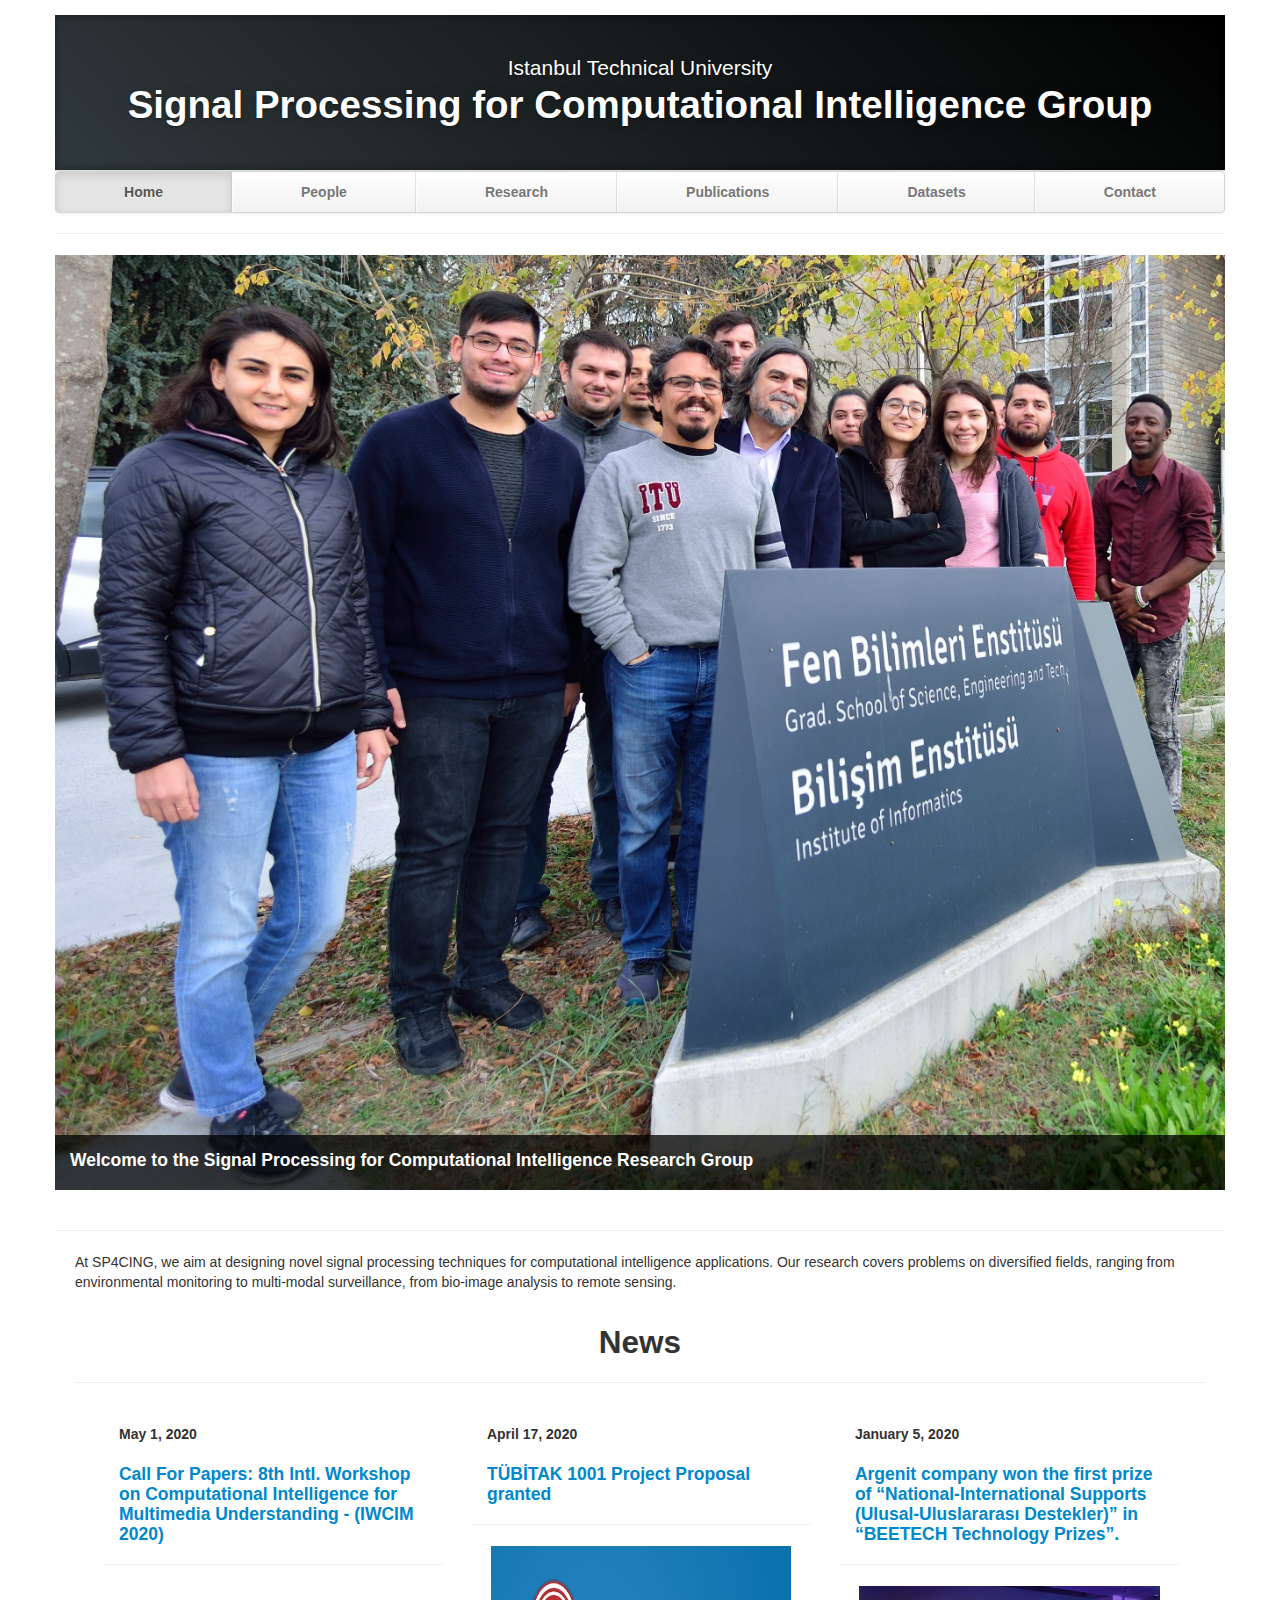
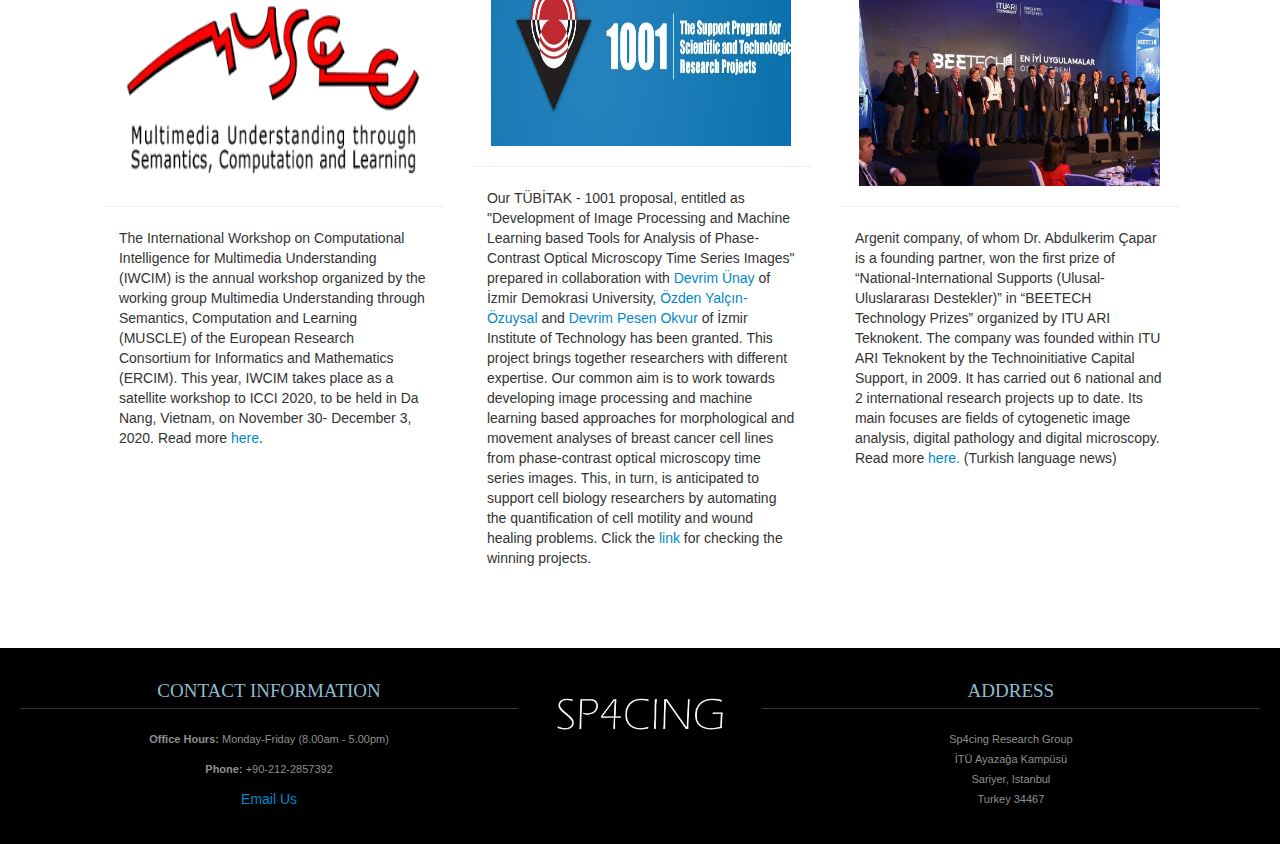
<file: index.html>
<!DOCTYPE html>
<html lang="en">

<head>
    <meta charset="utf-8">
    <title>Signal Processing for Computational Intelligence Group- Home</title>
    <meta name="viewport" content="width=device-width, initial-scale=1, shrink-to-fit=no">
    <meta name="description" content="Signal Processing for Computational Intelligence Group">
    <meta name="author" content="">
    <!-- Le styles -->
    <link href="css/bootstrap.min.css" rel="stylesheet">
    <link href="css/bootstrap-responsive.min.css" rel="stylesheet">
    <link href="css/theme.css" rel="stylesheet">
    <link href="https://maxcdn.bootstrapcdn.com/font-awesome/4.7.0/css/font-awesome.min.css" rel="stylesheet">

</head>

<body>
    <div class="container">

        <header class="jumbotron subhead" id="overview">
            <p class="lead"> Istanbul Technical University </p>
            <h1>Signal Processing for Computational Intelligence Group</h1>
        </header>

        <div class="masthead">
            <div class="navbar">
                <div class="navbar-inner">
                     <div class="toggle">
                <div class="menu" id='menus' onclick="myFunction();">
                    <i class="fa fa-bars"></i></div>
            </div>
                    <div class="container">
                        <ul class="nav" id=navi>
                            <li class="active"><a href="#">Home</a></li>
                            <li><a href="people.html">People</a></li>
                            <li><a href="research.html">Research</a></li>
                            <li><a href="publications.html">Publications</a></li>
                            <!--                        <li><a href="gallery.html">Gallery</a></li>-->
                            <!--                        <li><a href="news.html">News</a></li>-->
                            <!--                        <li><a href="teaching.html">Teaching</a></li>-->
                            <li><a href="datasets.html">Datasets</a></li>
                            <li><a href="contact.html">Contact</a></li>
                        </ul>
                    </div>
                </div>
            </div>
        </div>

        <hr>
        <div class="row-fluid">
            <!--         <div class="row-fluid">-->
            <div class="span12">
                <div id="main-carousel" class="carousel slide">
                    <div class="carousel-inner">
                        <div class="item active">

                            <img src="img/people_img/slide1.jpg" alt="">
                            <div class="carousel-caption">
                                <h4>Welcome to the Signal Processing for Computational Intelligence Research Group</h4>
                                <!-- -->
                                <p></p>
                            </div>
                        </div>
                        <!--
                     <div class="item">
                        <img src="images/microscope-crop1.JPG" class="carousel-image" alt="">
                        <div class="carousel-caption">
                           <h4>Lab Photos</h4>
                           <p></p>
                        </div>
                     </div>
-->
                        <!--
                     <div class="item">
                        <img src="images/building-crop1.JPG" class="carousel-image" alt="">
                        <div class="carousel-caption">
                           <h4>Main Building Photo</h4>
                           <p></p>
                        </div>
                     </div>
-->
                    </div>
                    <!--
                  <a class="left carousel-control" href="#main-carousel" data-slide="prev">‹</a>
                  <a class="right carousel-control" href="#main-carousel" data-slide="next">›</a>
-->
                </div>
            </div>
        </div>
        <hr>

        <div class="container-fluid">
            <div class="row-fluid marketing">
                <div class="span12">
                    <p>
                        At SP4CING, we aim at designing novel signal processing techniques for computational intelligence applications. Our research covers problems on diversified fields, ranging from environmental monitoring to multi-modal surveillance, from bio-image analysis to remote sensing.
                    </p>
                    <br/>
                </div>
                <div class="row-fluid">
                    <hr>
                    <h2 class="centered"> News</h2>
                    <hr>
                </div>
                
                    <div class="span4 feature-item">
                    <h5> <span class="date"> May 1, 2020 </span> </h5>
                    <h4 class="feature-heading">
                     <a href="http://iwcim.itu.edu.tr"> 
                     Call For Papers: 8th Intl. Workshop on Computational Intelligence for Multimedia Understanding - (IWCIM 2020)
                     </a>
                     <br/>
                  </h4>
                    <hr>
                    <div class="centered">
                        <a href="http://iwcim.itu.edu.tr">
                            <img src="images/logo2020.jpg" alt=""></a>
                    </div>
                    <hr>
                    <p>
                       The International Workshop on Computational Intelligence for Multimedia Understanding (IWCIM) is the annual workshop organized by the working group Multimedia Understanding through Semantics, Computation and Learning (MUSCLE) of the European Research Consortium for Informatics and Mathematics (ERCIM). This year, IWCIM takes place as a satellite workshop to ICCI 2020, to be held in Da Nang, Vietnam, on November 30- December 3, 2020. Read more <a href="http://iwcim.itu.edu.tr">here</a>.
                    </p>
                    <br/>
                    <br/>
                </div>
                
                
                
                           <div class="span4 feature-item">
                    <h5> <span class="date">April 17, 2020</span> </h5>
                    <h4 class="feature-heading">
                     <a href="#">
                        TÜBİTAK 1001 Project Proposal granted

                     </a>
                  </h4>
                    <hr>
                    <div class="centered">
                        <a href="#">
                            <img src="images/project_1001.jpg" alt="" width="300" >
                        </a>
                    </div>
                    <hr>
                    <p>
                        Our TÜBİTAK - 1001 proposal, entitled as "Development of Image Processing and Machine Learning based Tools for Analysis of Phase-Contrast Optical Microscopy Time Series Images" prepared in collaboration with <a href=http://www.devrimunay.com>Devrim Ünay</a> of İzmir Demokrasi University,  <a href=http://oyalcinlab.iyte.edu.tr>Özden Yalçın-Özuysal</a>  and  <a href= http://web.iyte.edu.tr/~devrimpesen/index.php?n=Pesen.DevrimPesenOkvur>Devrim Pesen Okvur</a>   of İzmir Institute of Technology has been granted. This project brings together researchers with different expertise. Our common aim is to work towards developing image processing and machine learning based approaches for morphological and movement analyses of breast cancer cell lines from phase-contrast optical microscopy time series images. This, in turn, is anticipated to support cell biology researchers by automating the quantification of cell motility and wound healing problems.
                        Click the <a href=https://www.tubitak.gov.tr/sites/default/files/1095/desteklenmesine_karar_verilen_projeler.pdf>link</a> for checking the winning projects.

                    </p>
                    <br/>
                </div>

    

                <div class="span4 feature-item">
                    <h5> <span class="date">January 5, 2020</span> </h5>
                    <h4 class="feature-heading">
                     <a href="https://www.milliyet.com.tr/teknoloji/teknoloji-haberleri/beetech-2019-odulleri-aciklandi-6105463">
                        Argenit company won the first prize of “National-International Supports (Ulusal-Uluslararası Destekler)” in “BEETECH Technology Prizes”.

                     </a>
                  </h4>
                    <hr>
                    <div class="centered">
                        <a href="https://www.milliyet.com.tr/teknoloji/teknoloji-haberleri/beetech-2019-odulleri-aciklandi-6105463">
                            <img src="images/beetech2.jpg" alt="">
                        </a>
                    </div>
                    <hr>
                    <p>
                        Argenit company, of whom Dr. Abdulkerim Çapar is a founding partner, won the first prize of “National-International Supports (Ulusal-Uluslararası Destekler)” in “BEETECH Technology Prizes” organized by ITU ARI Teknokent. The company was founded within ITU ARI Teknokent by the Technoinitiative Capital Support, in 2009. It has carried out 6 national and 2 international research projects up to date. Its main focuses are fields of cytogenetic image analysis, digital pathology and digital microscopy. Read more <a href=https://www.milliyet.com.tr/teknoloji/teknoloji-haberleri/beetech-2019-odulleri-aciklandi-6105463>here.</a> (Turkish language news)

                    </p>
                    <br/>
                </div>
                
       

                <!--
               <div class="row-fluid">
                  <div class="span4 feature-item">
                     <h5> <span class="date">October 2, 2018</span> </h5>
                     <h4 class="feature-heading">
                        <a href="http://mechanical.illinois.edu/news/miljkovic-pleased-join-%E2%80%98powerhouse%E2%80%99-illinois">
                        Pretium lectus quam id leo in vitae turpis massa
                        <br/>
                        <br/>
                        </a>
                     </h4>
                     <hr>
                     <div class="centered">
                        <a href="https://unsplash.com/photos/WNk-f-TnZDw">
                        <img src="thumbs/rodolfo-cuadros-762364-unsplash.jpg" alt=""></a>
                     </div>
                     <hr>
                     <p> 
                        Tristique senectus et netus et malesuada. Sed viverra tellus in hac habitasse platea dictumst vestibulum rhoncus. 
                        Read it <a href="https://unsplash.com/photos/WNk-f-TnZDw">here</a>.
                     </p>
                     <br/>					
                  </div>
               </div>
-->
                <!--               <hr>-->
            </div>
            <!--
            <div class="row-fluid">
               <div class="span4 feature-item">
                  <h4 class="feature-heading"><a href="https://unsplash.com/photos/QvbLjB9pHLM">Lorem ipsum dolor sit amet, consectetur adipiscing elit. Ut sit amet ultrices velit habitasse platea</a></h4>
                  <hr>
                  <div class="centered">
                     <a href="https://unsplash.com/photos/QvbLjB9pHLM"><img src="thumbs/ivanov-crop.JPG" alt=""></a>
                  </div>
                  <hr>
                  <p>Aecenas consectetur vestibulum orci ut vulputate. Aenean cursus finibus pulvinar <a href="https://unsplash.com/photos/QvbLjB9pHLM">here</a>. </p>
                  <br/>
               </div>
               <div class="span4 feature-item">
                  <h4 class="feature-heading"><a href="https://unsplash.com/photos/lQGJCMY5qcM">Maecenas placerat ullamcorper eros a vehicula. Duis mollis tortor ut elit elementum</a></h4>
                  <hr>
                  <div class="centered">
                     <a href="https://unsplash.com/photos/lQGJCMY5qcM"><img src="thumbs/beaker-crop.JPG" alt=""></a>
                  </div>
                  <hr>
                  <p>Read the paper <a href="https://unsplash.com/photos/lQGJCMY5qcM">here</a> </p>
               </div>
               <div class="span4 feature-item">
                  <h4 class="feature-heading"><a href="https://unsplash.com/photos/QCbZ4ASLhM8">Fusce tempor placerat felis, et placerat sapien lacinia sit amet<br/><br/><br/></a></h4>
                  <hr>
                  <div class="centered">
                     <a href="https://unsplash.com/photos/QCbZ4ASLhM8"><img src="thumbs/sato-chart.JPG" alt=""></a>
                  </div>
                  <hr>
                  <p> Aenean posuere, nulla ut placerat fringilla, dolor dolor pellentesque metus. Read the paper <a href="https://unsplash.com/photos/QCbZ4ASLhM8">here</a>.</p>
                  <br/>
                  <br/>
                  <br/>
               </div>
            </div>
-->
        </div>
    </div>
    <footer id="footer">
        <div class="container-fluid">
            <div class="row-fluid">
                <div class="span5">
                    <h3>Contact Information</h3>
                    <p><b>Office Hours: </b>Monday-Friday (8.00am - 5.00pm)</p>
                    <p><b>Phone: </b>+90-212-2857392</p>
                    <a  href="mailto:spacing@itu.edu.tr,toreyin@itu.edu.tr" >Email Us</a>
                </div>
                <div class="span2">
                    <a href="index.html"><img src="images/Resimnew.png" alt="research-lab-logo" /></a>
                </div>
                <div class="span5">
                    <h3>Address</h3>
                    <p>Sp4cing Research Group
                        <br> İTÜ Ayazağa Kampüsü
                        <br> Sariyer, Istanbul
                        <br> Turkey 34467
                    </p>

                </div>
            </div>
        </div>
    </footer>

    <!-- Javascript files -->

    <script src="js/jquery-1.9.1.min.js"></script>
    <script src="js/bootstrap.min.js"></script>
    <script>
        $('#main-carousel').carousel();
    </script>
    <script src="https://code.jquery.com/jquery-3.2.1.js"></script>

    <script>
        function myFunction() {
            var x = document.getElementById("navi");
            if (x.style.display === "block") {
                x.style.display = "none";
            } else {
                x.style.display = "block";
            }
        };
    </script>
</body>

</html>
</file>
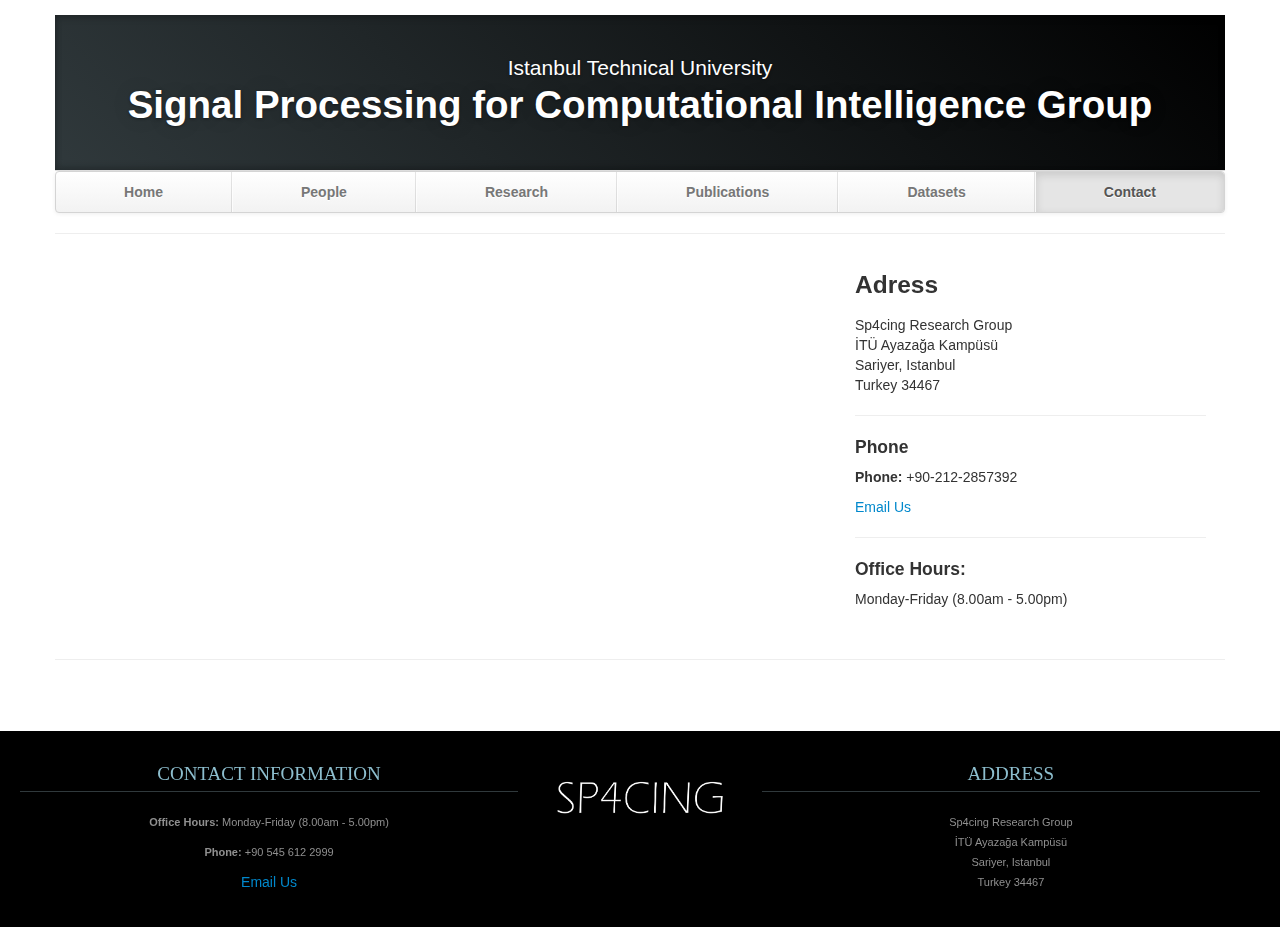
<file: contact.html>
<!DOCTYPE html>
<html lang="en">

<head>
    <meta charset="utf-8">
    <title>Contact</title>
    <meta name="viewport" content="width=device-width, initial-scale=1.0">
    <meta name="description" content="Signal Processing for Computational Intelligence Group">
    <meta name="author" content="">
    <!-- Le styles -->
    <link href="css/bootstrap.min.css" rel="stylesheet">
    <link href="css/bootstrap-responsive.min.css" rel="stylesheet">
    <link href="css/theme.css" rel="stylesheet">
    <link href="css/social-buttons.css" rel="stylesheet">
    <link href="https://maxcdn.bootstrapcdn.com/font-awesome/4.7.0/css/font-awesome.min.css" rel="stylesheet">

</head>

<body>
    <div class="container">
        <header class="jumbotron subhead" id="overview">
            <p class="lead"> Istanbul Technical University </p>
            <h1>Signal Processing for Computational Intelligence Group  </h1>
        </header>
        <div class="masthead">
            <div class="navbar">
                <div class="navbar-inner">
                     <div class="toggle">
                <div class="menu" id='menus' onclick="myFunction();">
                    <i class="fa fa-bars"></i></div>
            </div>
                    <div class="container">
                        <ul class="nav" id=navi>
                            <li><a href="index.html">Home</a></li>
                            <li><a href="people.html">People</a></li>
                            <li><a href="research.html">Research</a></li>
                            <li><a href="publications.html">Publications</a></li>
                            <!--                        <li><a href="gallery.html">Gallery</a></li>-->
                            <!--                        <li><a href="news.html">News</a></li>-->
                            <!--                        <li><a href="teaching.html">Teaching</a></li>-->
                            <li><a href="datasets.html">Datasets</a></li>
                            <li class="active"><a href="#">Contact</a></li>
                        </ul>
                    </div>
                </div>
            </div>
        </div>
        <hr>
        <div class="row-fluid">
            <div class="span12 content">
                <div class="row-fluid">
                    <div class="span8">
                        <iframe width="100%" height="350px" frameborder="0" scrolling="no" marginheight="0" marginwidth="0" src="https://www.google.com/maps/embed?pb=!1m18!1m12!1m3!1d3006.4502415230454!2d29.022175950839806!3d41.10285697918963!2m3!1f0!2f0!3f0!3m2!1i1024!2i768!4f13.1!3m3!1m2!1s0x14cab5e86da95def%3A0x1a8d95fb2ab28ec7!2sITU%20Institute%20of%20Informatics!5e0!3m2!1sen!2str!4v1584482517861!5m2!1sen!2str"></iframe>
                    </div>
                    <div class="span4">
                        <h3>Adress</h3>
                        <div class="box_cont">
                            <p>Sp4cing Research Group
                                <br> İTÜ Ayazağa Kampüsü
                                <br> Sariyer, Istanbul
                                <br> Turkey 34467
                            </p>
                            <hr>
                            <h4>Phone</h4>
                            <p><b>Phone: </b>+90-212-2857392</p>
                    <a href="mailto:spacing@itu.edu.tr,toreyin@itu.edu.tr" >Email Us</a>
                            <hr>
                            <h4>Office Hours:</h4>
                            <p>Monday-Friday (8.00am - 5.00pm)</p>
                            <!--
                        <p><a href="https://scholar.google.com/citations?user=DCseTqoAAAAJ&hl=en">Google Scholar</a></p>
                        <p><a href="https://www.researchgate.net/lab/Signal-Processing-for-Computational-Intelligence-Group-Behcet-Ugur-Toereyin">ResearchGate</a></p>
-->
                            <br/>
                            <!--
                        <p>
                           <a href="https://www.facebook.com" class="sb facebook">Facebook</a>
                           <a href="http://www.linkedin.com" class="sb linkedin">LinkedIn</a>
                        </p>
-->
                        </div>
                    </div>
                </div>
            </div>
        </div>
        <hr>
    </div>
    <footer id="footer">
        <div class="container-fluid">
            <div class="row-fluid">
                <div class="span5">
                    <h3>Contact Information</h3>
                    <p><b>Office Hours: </b>Monday-Friday (8.00am - 5.00pm)</p>
                    <p><b>Phone: </b>+90 545 612 2999</p>
                    <a href="mailto:spacing@itu.edu.tr,toreyin@itu.edu.tr" >Email Us</a>
                </div>
                <div class="span2">
                    <a href="index.html"><img src="images/Resimnew.png" alt="research-lab-logo" /></a>
                </div>
                <div class="span5">
                    <h3>Address</h3>
                    <p>Sp4cing Research Group
                        <br> İTÜ Ayazağa Kampüsü
                        <br> Sariyer, Istanbul
                        <br> Turkey 34467
                    </p>

                </div>
            </div>
        </div>
    </footer>

    <!-- Bootstrap core JavaScript -->


    <!-- Menu Toggle Script -->
  <!--   <script>
        $("#menu-toggle").click(function(e) {
            e.preventDefault();
            $("#wrapper").toggleClass("toggled");
        });
    </script> -->
    <script src="https://code.jquery.com/jquery-3.2.1.js"></script>

    <script>
        function myFunction() {
            var x = document.getElementById("navi");
            if (x.style.display === "block") {
                x.style.display = "none";
            } else {
                x.style.display = "block";
            }
        };
    </script>
</body>

</html>
</file>
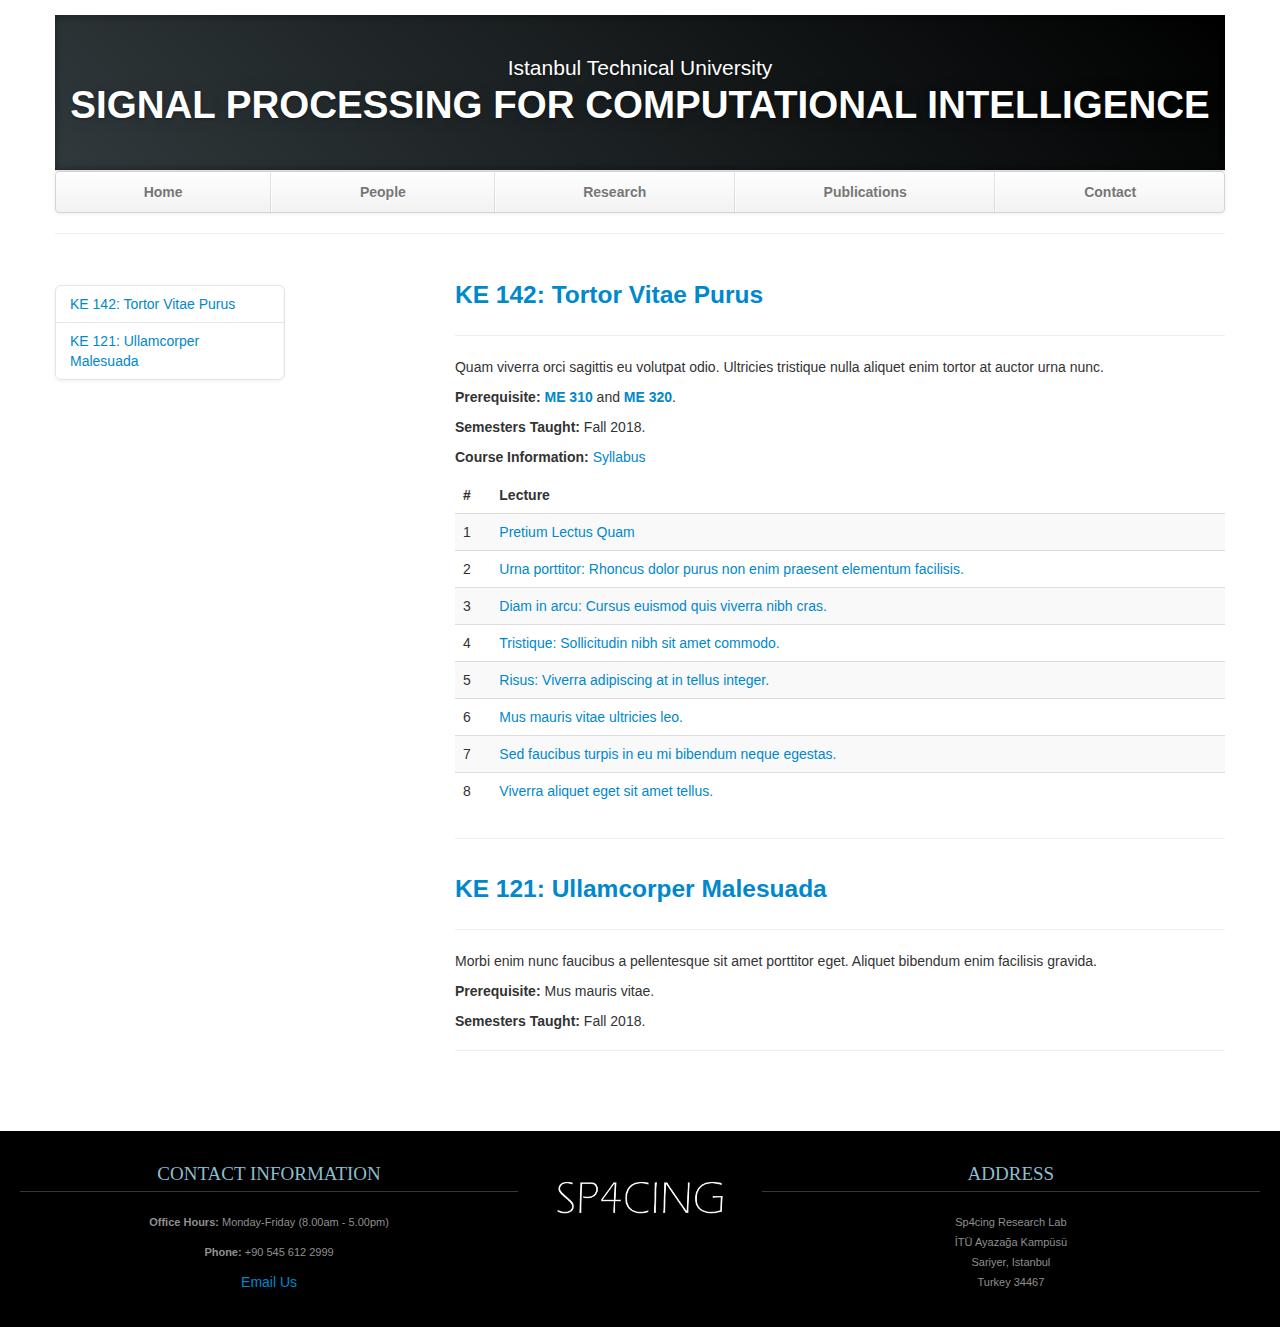
<file: teaching.html>
<!DOCTYPE html>
<html lang="en">

<head>
    <meta charset="utf-8">
    <title>Research</title>
    <meta name="viewport" content="width=device-width, initial-scale=1.0">
    <meta name="description" content="Research Lab, Home, Velit Aliquet Sagittis University">
    <meta name="author" content="">
    <!-- Le styles -->
    <link href="css/bootstrap.min.css" rel="stylesheet">
    <link href="css/bootstrap-responsive.min.css" rel="stylesheet">
    <link href="css/theme.css" rel="stylesheet">
</head>

<body>
    <div class="container">
        <header class="jumbotron subhead" id="overview">
            <p class="lead"> Istanbul Technical University </p>
            <h1>SIGNAL PROCESSING FOR COMPUTATIONAL INTELLIGENCE
</h1>
        </header>
        <div class="masthead">
            <div class="navbar">
                <div class="navbar-inner">
                    <div class="container">
                        <ul class="nav">
                            <li><a href="index.html">Home</a></li>
                            <li><a href="people.html">People</a></li>
                            <li><a href="research.html">Research</a></li>
                            <li><a href="publications.html">Publications</a></li>
                            <!--                        <li><a href="gallery.html">Gallery</a></li>-->
                            <!--                        <li><a href="news.html">News</a></li>-->
                            <!--                        <li class="active"><a href="#">Teaching</a></li>-->
                            <li><a href="contact.html">Contact</a></li>
                        </ul>
                    </div>
                </div>
            </div>
        </div>
        <hr>
        <div class="row-fluid">
            <div class="span3 bs-docs-sidebar" id="navparent">
                <ul class="nav nav-list bs-docs-sidenav" data-spy="affix" data-offset-top="200" data-offset-bottom="260">
                    <li><a href="#ke142"> KE 142: Tortor Vitae Purus</a></li>
                    <li><a href="#ke121"> KE 121: Ullamcorper Malesuada</a></li>
                </ul>
            </div>
            <div class="span8 offset1">
                <section id="ke142">
                    <div class="page-header">
                        <h3><a href="">KE 142: Tortor Vitae Purus</a></h3>
                        <hr>
                        <p>Quam viverra orci sagittis eu volutpat odio. Ultricies tristique nulla aliquet enim tortor at auctor urna nunc. </p>
                        <p><b>Prerequisite: </b><a href=""><b>ME 310</b></a> and <a href=""><b>ME 320</b></a>.</p>
                        <p><b>Semesters Taught:</b> Fall 2018.</p>
                        <p><b>Course Information:</b> <a href="">Syllabus</a></p>
                        <table class="table table-striped">
                            <thead>
                                <tr>
                                    <th>#</th>
                                    <th>Lecture</th>
                            </thead>
                            <tbody>
                                <tr>
                                    <td>1</td>
                                    <td><a href="">Pretium Lectus Quam</a></td>
                                </tr>
                                <tr>
                                    <td>2</td>
                                    <td><a href="">Urna porttitor: Rhoncus dolor purus non enim praesent elementum facilisis.</a></td>
                                </tr>
                                <tr>
                                    <td>3</td>
                                    <td><a href="">Diam in arcu: Cursus euismod quis viverra nibh cras.</a></td>
                                </tr>
                                <tr>
                                    <td>4</td>
                                    <td><a href="">Tristique: Sollicitudin nibh sit amet commodo. </a></td>
                                </tr>
                                <tr>
                                    <td>5</td>
                                    <td><a href="">Risus: Viverra adipiscing at in tellus integer. </a></td>
                                </tr>
                                <tr>
                                    <td>6</td>
                                    <td><a href="">Mus mauris vitae ultricies leo.</a></td>
                                </tr>
                                <tr>
                                    <td>7</td>
                                    <td><a href="">Sed faucibus turpis in eu mi bibendum neque egestas. </a></td>
                                </tr>
                                <tr>
                                    <td>8</td>
                                    <td><a href="">Viverra aliquet eget sit amet tellus.</a></td>
                                </tr>
                            </tbody>
                        </table>
                    </div>
                </section>
                <section id="ke121">
                    <div class="page-header">
                        <h3><a href="">KE 121: Ullamcorper Malesuada</a></h3>
                        <hr>
                        <p>Morbi enim nunc faucibus a pellentesque sit amet porttitor eget. Aliquet bibendum enim facilisis gravida. </p>
                        <p><b>Prerequisite:</b> Mus mauris vitae.</p>
                        <p><b>Semesters Taught:</b> Fall 2018.</p>
                    </div>
                </section>
            </div>
        </div>
    </div>
    <footer id="footer">
        <div class="container-fluid">
            <div class="row-fluid">
                <div class="span5">
                    <h3>Contact Information</h3>
                    <p><b>Office Hours: </b>Monday-Friday (8.00am - 5.00pm)</p>
                    <p><b>Phone: </b>+90 545 612 2999</p>
                    <a href="mailto:spacing@itu.edu.tr,toreyin@itu.edu.tr" >Email Us</a>
                </div>
                <div class="span2">
                    <a href="index.html"><img src="images/Resimnew.png" alt="research-lab-logo" /></a>
                </div>
                <div class="span5">
                    <h3>Address</h3>
                    <p>Sp4cing Research Lab
                        <br> İTÜ Ayazağa Kampüsü
                        <br> Sariyer, Istanbul
                        <br> Turkey 34467
                    </p>

                </div>
            </div>
        </div>
    </footer>

    <!-- Le javascript
         ================================================== -->
    <!-- Placed at the end of the document so the pages load faster -->
    <script src="js/jquery-1.9.1.min.js"></script>
    <script src="js/bootstrap.min.js"></script>
    <script>
        $(document).ready(function() {
            $(document.body).scrollspy({
                target: "#navparent"
            });
        });
    </script>
</body>

</html>
</file>
<file: css/theme.css>
body {
	padding-top: 15px;
	padding-bottom: 0px;
}


/* Custom container */

.container {
	margin: 0 auto;
	max-width: auto;
}

.container>hr {
	margin: 20px 0
}


/* Customize the navbar links to be fill the entire space of the .navbar */

.navbar .navbar-inner {
	padding: 0
	

}

.navbar .nav {
	margin: 0;
    
	width: 100%;
}

.navbar .nav li {
	display: table-cell;
	width: 1%;
	float: none;
}

.navbar .nav li a {
	font-weight: bold;
	text-align: center;
	border-left: 1px solid rgba(255, 255, 255, .75);
	border-right: 1px solid rgba(0, 0, 0, .1);
}

.navbar .nav li:first-child a {
	border-left: 0;
	border-radius: 3px 0 0 3px;
}

.navbar .nav li:last-child a {
	border-right: 0;
	border-radius: 0 3px 3px 0;
}

body>.navbar {
	font-size: 13px
}


/* Change the docs' brand */

body>.navbar .brand {
	padding-right: 0;
	padding-left: 0;
	margin-left: 20px;
	float: right;
	font-weight: bold;
	color: #000;
	text-shadow: 0 1px 0 rgba(255, 255, 255, .1), 0 0 30px rgba(255, 255, 255, .125);
	-webkit-transition: all .2s linear;
	-moz-transition: all .2s linear;
	transition: all .2s linear;
}

body>.navbar .brand:hover {
	text-decoration: none;
	text-shadow: 0 1px 0 rgba(255, 255, 255, .1), 0 0 30px rgba(255, 255, 255, .4);
}


/* Sidenav for Docs
         -------------------------------------------------- */

.toggle{
    width: 100%;
    padding: 10px 20px;
    background: #f5f5f5;
    text-align: right;
    box-sizing: border-box; 
    font-size: 30px;
    display: none;
}




@media screen and (max-width: 768px) {
	 .toggle{
        display: block;
    }

    

    
.navbar .nav {
	margin: 0;
	display: none;
	width: 100%;
}

.navbar .nav li {
	display: block;
	width: 100%;
	float: none;
}

    
}




.bs-docs-sidenav {
	width: 228px;
	margin: 30px 0 0;
	padding: 0;
	background-color: #fff;
	-webkit-border-radius: 6px;
	-moz-border-radius: 6px;
	border-radius: 6px;
	-webkit-box-shadow: 0 1px 4px rgba(0, 0, 0, .065);
	-moz-box-shadow: 0 1px 4px rgba(0, 0, 0, .065);
	box-shadow: 0 1px 4px rgba(0, 0, 0, .065);
}

.bs-docs-sidenav>li>a {
	display: block;
	width: 200px;
	margin: 0 0 -1px;
	padding: 8px 14px;
	border: 1px solid #e5e5e5;
}

.bs-docs-sidenav>li>a.subhead {
	display: block;
	width: 168px;
	margin: 0 0 -1px;
	padding: 8px 30px;
	border: 1px solid #e5e5e5;
	font-size: 12px;
}

.bs-docs-sidenav>li:first-child>a {
	-webkit-border-radius: 6px 6px 0 0;
	-moz-border-radius: 6px 6px 0 0;
	border-radius: 6px 6px 0 0;
}

.bs-docs-sidenav>li:last-child>a {
	-webkit-border-radius: 0 0 6px 6px;
	-moz-border-radius: 0 0 6px 6px;
	border-radius: 0 0 6px 6px;
}

.bs-docs-sidenav>.active>a {
	position: relative;
	z-index: 2;
	padding: 9px 15px;
	border: 0;
	text-shadow: 0 1px 0 rgba(0, 0, 0, .15);
	-webkit-box-shadow: inset 1px 0 0 rgba(0, 0, 0, .1), inset -1px 0 0 rgba(0, 0, 0, .1);
	-moz-box-shadow: inset 1px 0 0 rgba(0, 0, 0, .1), inset -1px 0 0 rgba(0, 0, 0, .1);
	box-shadow: inset 1px 0 0 rgba(0, 0, 0, .1), inset -1px 0 0 rgba(0, 0, 0, .1);
}

.bs-docs-sidenav>li>a:hover {
	background-color: #f5f5f5
}

.bs-docs-sidenav a:hover .icon-chevron-right {
	opacity: .5
}

.bs-docs-sidenav.affix {
	top: 10px
}

.bs-docs-sidenav.affix-bottom {
	position: absolute;
	top: auto;
	bottom: 270px;
}


/* Responsive
         -------------------------------------------------- */

.affix {
	top: 0px
}

#media {
	margin-top: 70px
}

#media .header {
	margin-left: 0;
	margin-bottom: 56px;
	margin-top: 30px;
}

#media .post_row {
	margin-left: 0;
	margin-bottom: 40px;
}

#media .lastpost_row {
	margin-bottom: 0
}

#media .post_row .post {
	background: #fff;
	/*margin-left: 0;;
    margin-right: 20px;*/
	border-radius: 4px;
	box-shadow: 1px 1px 2px 0px #E0E0E0;
	width: 487px;
	height: 616px;
}

#media .post_row .last {
	margin-right: 0
}

#media .post_row .post .img {
	position: relative;
	text-align: center;
}

#media .post_row .post .img .date {
	background: #E8554E;
	position: absolute;
	padding: 2px 5px;
	top: 0;
	left: 11px;
}

#media .post_row .post .img .date p {
	color: #fff;
	font-size: 14px;
	font-weight: bold;
	font-style: italic;
	margin: 0;
}

#media .post_row .post .img img {
	height: 275px;
	width: 410px;
}

#media .post_row .post .text {
	margin: 18px auto 0;
	width: 83%;
}

#media .post_row .post .text h5 {
	margin: 0 0 8px 0;
	font-size: 20px;
	line-height: 23px;
}

#media .post_row .post .text h5 a {
	color: #333
}

#media .post_row .post .text span.date {
	color: #9F9F9F;
	display: block;
	margin-bottom: 12px;
	font-style: italic;
	font-size: 13px;
}

#media .post_row .post .text p {
	margin: 0;
	line-height: 21px;
	font-size: 14px;
}

#media .post_row .post .author_box {
	margin: 12px auto 20px;
	border-top: 1px solid #EDEDED;
	overflow: hidden;
	text-align: left;
	width: 85%;
	padding-top: 12px;
}

#media .post_row .post .author_box h6 {
	margin: 0 0 3px 0;
	font-size: 13px;
	line-height: 15px;
	font-style: italic;
	font-weight: normal;
	color: #B2B2B2;
}

#media .post_row .post .author_box p {
	color: #B2B2B2;
	font-style: italic;
	font-size: 13px;
	line-height: 14px;
	margin: 0;
}

#media .post_row .post .author_box img {
	float: right
}

#media .post_row .post a.plus_wrapper {
	width: 99%;
	text-align: center;
	background: #fff;
	display: none;
	border-radius: 0px 0px 4px 4px;
	padding: 6px 0px 2px;
	margin: 0 auto 1px;
}

#media .post_row .post a.plus_wrapper span {
	color: #1189D9;
	font-size: 30px;
	font-weight: bold;
}

#media .post_row .post:hover a.plus_wrapper {
	display: block
}

#media .post_row .post:hover {
	box-shadow: 0px 1px 5px 1px rgb(216, 216, 216)
}

#media .post_row .post:hover .text h5 a {
	color: #1189D9
}

.map .box_wrapp {
	position: absolute;
	margin: 15px auto;
	box-shadow: 0 0 7px 0 rgba(26, 26, 26, 0.4);
	padding: 30px 0 30px;
	background: white;
	border-radius: 4px;
	margin-top: 25px;
}

.map .box_wrapp .box_cont {
	margin: 30px auto;
	width: 76%;
}

.section-header {
	text-align: center;
	margin-bottom: 35px;
}

.section-header h1,
.title-text {
	font-weight: bold;
	font-size: 30px;
	margin: 12.5px 0;
	font-weight: 100;
	margin-bottom: 25px;
	line-height: 55px;
}

.feature-item:hover {
	box-shadow: 0px 1px 5px 1px rgb(216, 216, 216)
}

.feature-item img {
	margin-left: 15px;
	margin-right: 15px;
	max-width: 90%;
	height: 200px;
}

.feature-item h5 {
	margin-left: 15px;
	margin-right: 15px;
	margin-top: 20px;
	margin-bottom: 20px;
}

.feature-item p {
	margin-left: 15px;
	margin-right: 15px;
}

.feature-heading {
	margin-top: 20px;
	margin-bottom: 20px;
	margin-left: 15px;
	margin-right: 15px;
}

.feature-heading a:hover {
	text-decoration: none;
}

.feature-button {
	font-size: 16px;
	background-image: none;
	box-shadow: none;
	margin-bottom: 10px;
}

.centered {
	text-align: center;
}

.subhead {
	text-align: left;
	border-bottom: 1px solid #ddd;
}

.jumbotron {
	position: relative;
	padding: 45px 0px 35px 0px;
	color: #fff;
	text-align: center;
	text-shadow: 0 1px 3px rgba(0, 0, 0, .4), 0 0 30px rgba(0, 0, 0, .075);
	background: #30393C;
	background: -moz-linear-gradient(45deg, #30393C 0%, #000000 100%);
	background: -webkit-gradient(linear, left bottom, right top, color-stop(0%, #30393C), color-stop(100%, #30393C));
	background: -webkit-linear-gradient(45deg, #30393C 0%, #000000 100%);
	background: -o-linear-gradient(45deg, #30393C 0%, #000000 100%);
	background: -ms-linear-gradient(45deg, #30393C 0%, #000000 100%);
	background: linear-gradient(45deg, #30393C 0%, #000000 100%) repeat;
	-webkit-box-shadow: inset 0 3px 7px rgba(0, 0, 0, .2), inset 0 -3px 7px rgba(0, 0, 0, .2);
	-moz-box-shadow: inset 0 3px 7px rgba(0, 0, 0, .2), inset 0 -3px 7px rgba(0, 0, 0, .2);
	box-shadow: inset 0 3px 7px rgba(0, 0, 0, .2), inset 0 -3px 7px rgba(0, 0, 0, .2);
}

.jumbotron:after {
	content: '';
	display: block;
	position: absolute;
	top: 0;
	right: 0;
	bottom: 0;
	left: 0;
	opacity: .4;
}

.lead {
	margin-bottom: 0px;
	font-size: 21px;
	font-weight: 200;
	line-height: 15px;
}

img.float-left {
	float: left;
	margin-top: 9px;
	margin-left: 0px;
	margin-right: 30px;
	margin-bottom: 12px;
}

img.float-right {
	float: right;
	margin-top: 9px;
	margin-right: 0px;
	margin-bottom: 12px;
	margin-left: 30px;
}

img.publications-thumb {
	width: 142px;
	height: 188px;
}

.caption {
	margin: 10px;
}

.responsive-video {
	position: relative;
	padding-bottom: 56.25%;
	padding-top: 60px;
	overflow: hidden;
}

.responsive-video iframe,
.responsive-video object,
.responsive-video embed {
	position: absolute;
	top: 0;
	left: 0;
	width: 93.5%;
	height: 93.5%;
}

.video-caption {
	margin: 10px;
}

.accordion {
	margin-bottom: 20px;
	margin-right: 40px;
}

.thumbnail>img.sponsor {
	width: 212px;
	height: 150px;
}

img.carousel-image {
	width: 100%;
}

li.publication {
	margin-bottom: 20px;
}

.page-header h3 a:hover {
	text-decoration: none;
}

iframe.map-frame {
	border: none;
	overflow: hidden;
	margin-top: 10px;
	margin-bottom: 10px;
	margin-left: 0px;
	margin-right: 0px;
	height: 550px;
	width: 100%;
}

ul.sponsors {
	margin-top: 40px;
	margin-bottom: 40px;
}

#footer {
	z-index: 10;
	margin-top: 50px;
	margin-bottom: 0px;
	padding-bottom: 25px;
	border-top-width: 8px;
	border-top-style: solid;
	border-top-color: #2F2F2F;
	background-color: #000000;
	border: 0;
	font-size: 100%;
	font: inherit;
	vertical-align: baseline;
	text-align: center;
}

#footer h3 {
	font-size: 19px;
	text-transform: uppercase;
	font-family: BebasNeueRegular;
	color: #8DBECE;
	border-bottom-width: 1px;
	border-bottom-style: solid;
	border-bottom-color: #30393C;
	line-height: 35px;
	margin-bottom: 20px;
	margin-top: 25px;
	font-weight: normal;
}

#footer a img {
	margin-top: 40px;
}

#footer p,
#footer address {
	color: #8F8F8F;
	font-size: 11px;
}
</file>
<file: css/social-buttons.css>
/*

CSS Social Icons
By: Nick La (@nickla)
http://webdesignerwall.com/tutorials/css-social-buttons

Version: 1.0

*/

/************************************************************************************
SOCIAL LINK a.sb
*************************************************************************************/
a.sb,
.sb a {
	width: 32px;
	height: 32px;
	background-repeat: no-repeat;
	background-position: center center;
	text-indent: -900em;
	color: #333;
	text-decoration: none;
	line-height: 100%;
	white-space: nowrap;
	display: inline-block;
	position: relative;
	vertical-align: middle;
	margin: 0 2px 5px 0;
	
	/* default button color */
	background-color: #ececec;
	border: solid 1px #b8b8b9;
	
	/* default box shadow */
	-webkit-box-shadow: inset 0 1px 0 rgba(255,255,255,.3), 0 1px 0 rgba(0,0,0,.1);
	-moz-box-shadow: inset 0 1px 0 rgba(255,255,255,.3), 0 1px 0 rgba(0,0,0,.1);
	box-shadow: inset 0 1px 0 rgba(255,255,255,.3), 0 1px 0 rgba(0,0,0,.1);

	/* default border radius */
	-webkit-border-radius: 5px;
	-moz-border-radius: 5px;
	border-radius: 5px;
	
}
/* for IE */
*:first-child+html a.sb,
*:first-child+html .sb a {
	text-indent: 0;
	line-height: 0;
	font-size: 0;
	overflow: hidden;
}


/* SB LIST
================================================ */
.sb {
	margin: 0;
	padding: 0;
}
.sb li {
	margin: 0;
	padding: 0;
	display: inline;
}


/* SIZES
================================================ */
/* small */
a.sb.small,
.sb.small a {
	width: 26px;
	height: 26px;
	font-size: 90%;
}

/* large */
a.sb.large,
.sb.large a {
	width: 40px;
	height: 40px;
	font-size: 120%;
}


/* GRADIENTS
================================================ */

/* default gradient */
a.sb.gradient,
.sb.gradient a {
	background-color: transparent !important;
}
a.sb.gradient:after,
.sb.gradient a:after {
	padding: 1px;
	content: "";
	width: 100%;
	height: 100%;
	position: absolute;
	top: -1px;
	left: -1px;
	z-index: -1;
	
	-webkit-box-shadow: inset 0 2px 0 rgba(255,255,255,.3);
	-moz-box-shadow: inset 0 2px 0 rgba(255,255,255,.3);
	box-shadow: inset 0 2px 0 rgba(255,255,255,.3);

	/* default gradient */
	background: -moz-linear-gradient(top, #eeeeee 0%, #d2d2d2 100%);
	background: -webkit-linear-gradient(top, #eeeeee 0%, #d2d2d2 100%);
	background: linear-gradient(top, #eeeeee 0%, #d2d2d2 100%);
}

/* gradient blue */
a.sb.gradient.blue:after,
.sb.gradient.blue a:after {
	background-image: url([data-uri]);
	background-image: -moz-linear-gradient(top,  rgba(83,132,237,1) 0%, rgba(44,86,159,1) 100%);
	background-image: -webkit-linear-gradient(top,  rgba(83,132,237,1) 0%,rgba(44,86,159,1) 100%);
	background-image: linear-gradient(top,  rgba(83,132,237,1) 0%,rgba(44,86,159,1) 100%);
}

/* gradient purple */
a.sb.gradient.purple:after,
.sb.gradient.purple a:after {
	background-image: url([data-uri]);
	background-image: -moz-linear-gradient(top,  rgba(127,119,252,1) 0%, rgba(78,24,219,1) 100%);
	background-image: -webkit-linear-gradient(top,  rgba(127,119,252,1) 0%,rgba(78,24,219,1) 100%);
	background-image: linear-gradient(top,  rgba(127,119,252,1) 0%,rgba(78,24,219,1) 100%);
}

/* gradient red */
a.sb.gradient.red:after,
.sb.gradient.red a:after {
	background-image: url([data-uri]);
	background-image: -moz-linear-gradient(top,  rgba(249,116,88,1) 0%, rgba(215,35,18,1) 100%);
	background-image: -webkit-linear-gradient(top,  rgba(249,116,88,1) 0%,rgba(215,35,18,1) 100%);
	background-image: linear-gradient(top,  rgba(249,116,88,1) 0%,rgba(215,35,18,1) 100%);
}

/* gradient green */
a.sb.gradient.green:after,
.sb.gradient.green a:after {
	background-image: url([data-uri]);
	background-image: -moz-linear-gradient(top,  rgba(81,185,18,1) 0%, rgba(49,121,9,1) 100%);
	background-image: -webkit-linear-gradient(top,  rgba(81,185,18,1) 0%,rgba(49,121,9,1) 100%);
	background-image: linear-gradient(top,  rgba(81,185,18,1) 0%,rgba(49,121,9,1) 100%);
}

/* gradient green */
a.sb.gradient.green:after,
.sb.gradient.green a:after {
	background-image: url([data-uri]);
	background-image: -moz-linear-gradient(top,  rgba(81,185,18,1) 0%, rgba(49,121,9,1) 100%);
	background-image: -webkit-linear-gradient(top,  rgba(81,185,18,1) 0%,rgba(49,121,9,1) 100%);
	background-image: linear-gradient(top,  rgba(81,185,18,1) 0%,rgba(49,121,9,1) 100%);
}

/* gradient orange */
a.sb.gradient.orange:after,
.sb.gradient.orange a:after {
	background-image: url([data-uri]);
	background-image: -moz-linear-gradient(top,  rgba(255,165,0,1) 0%, rgba(255,111,0,1) 100%);
	background-image: -webkit-linear-gradient(top,  rgba(255,165,0,1) 0%,rgba(255,111,0,1) 100%);
	background-image: linear-gradient(top,  rgba(255,165,0,1) 0%,rgba(255,111,0,1) 100%);
}

/* gradient brown */
a.sb.gradient.brown:after,
.sb.gradient.brown a:after {
	background-image: url([data-uri]);
	background-image: -moz-linear-gradient(top,  rgba(197,99,5,1) 0%, rgba(123,59,2,1) 100%);
	background-image: -webkit-linear-gradient(top,  rgba(197,99,5,1) 0%,rgba(123,59,2,1) 100%);
	background-image: linear-gradient(top,  rgba(197,99,5,1) 0%,rgba(123,59,2,1) 100%);
}

/* gradient black */
a.sb.gradient.black:after,
.sb.gradient.black a:after {
	background-image: url([data-uri]);
	background-image: -moz-linear-gradient(top,  rgba(86,86,86,1) 0%, rgba(3,3,3,1) 100%);
	background-image: -webkit-linear-gradient(top,  rgba(86,86,86,1) 0%,rgba(3,3,3,1) 100%);
	background-image: linear-gradient(top,  rgba(86,86,86,1) 0%,rgba(3,3,3,1) 100%);
}

/* gradient gray */
a.sb.gradient.gray:after,
.sb.gradient.gray a:after {
	background-image: url([data-uri]);
	background-image: -moz-linear-gradient(top,  rgba(172,171,171,1) 0%, rgba(82,82,82,1) 100%);
	background-image: -webkit-linear-gradient(top,  rgba(172,171,171,1) 0%,rgba(82,82,82,1) 100%);
	background-image: linear-gradient(top,  rgba(172,171,171,1) 0%,rgba(82,82,82,1) 100%);
}

/* gradient light-gray */
a.sb.gradient.light-gray:after,
.sb.gradient.light-gray a:after {
	background-image: url([data-uri]);
	background-image: -moz-linear-gradient(top,  rgba(217,217,217,1) 0%, rgba(157,157,157,1) 100%);
	background-image: -webkit-linear-gradient(top,  rgba(217,217,217,1) 0%,rgba(157,157,157,1) 100%);
	background-image: linear-gradient(top,  rgba(217,217,217,1) 0%,rgba(157,157,157,1) 100%);
}

/* gradient light-blue */
a.sb.gradient.light-blue:after,
.sb.gradient.light-blue a:after {
	background-image: url([data-uri]);
	background-image: -moz-linear-gradient(top,  rgba(209,229,254,1) 0%, rgba(150,194,250,1) 100%);
	background-image: -webkit-linear-gradient(top,  rgba(209,229,254,1) 0%,rgba(150,194,250,1) 100%);
	background-image: linear-gradient(top,  rgba(209,229,254,1) 0%,rgba(150,194,250,1) 100%);
}

/* gradient light-purple */
a.sb.gradient.light-purple:after,
.sb.gradient.light-purple a:after {
	background-image: url([data-uri]);
	background-image: -moz-linear-gradient(top,  rgba(206,201,254,1) 0%, rgba(168,158,252,1) 100%);
	background-image: -webkit-linear-gradient(top,  rgba(206,201,254,1) 0%,rgba(168,158,252,1) 100%);
	background-image: linear-gradient(top,  rgba(206,201,254,1) 0%,rgba(168,158,252,1) 100%);
}

/* gradient pink */
a.sb.gradient.pink:after,
.sb.gradient.pink a:after {
	background-image: url([data-uri]);
	background-image: -moz-linear-gradient(top,  rgba(253,211,240,1) 0%, rgba(254,147,203,1) 100%);
	background-image: -webkit-linear-gradient(top,  rgba(253,211,240,1) 0%,rgba(254,147,203,1) 100%);
	background-image: linear-gradient(top,  rgba(253,211,240,1) 0%,rgba(254,147,203,1) 100%);
}

/* gradient light-green */
a.sb.gradient.light-green:after,
.sb.gradient.light-green a:after {
	background-image: url([data-uri]);
	background-image: -moz-linear-gradient(top,  rgba(179,239,22,1) 0%, rgba(141,200,14,1) 100%);
	background-image: -webkit-linear-gradient(top,  rgba(179,239,22,1) 0%,rgba(141,200,14,1) 100%);
	background-image: linear-gradient(top,  rgba(179,239,22,1) 0%,rgba(141,200,14,1) 100%);
}

/* gradient yellow */
a.sb.gradient.yellow:after,
.sb.gradient.yellow a:after {
	background-image: url([data-uri]);
	background-image: -moz-linear-gradient(top,  rgba(253,246,177,1) 0%, rgba(255,222,7,1) 100%);
	background-image: -webkit-linear-gradient(top,  rgba(253,246,177,1) 0%,rgba(255,222,7,1) 100%);
	background-image: linear-gradient(top,  rgba(253,246,177,1) 0%,rgba(255,222,7,1) 100%);
}


/* COLORS
================================================ */

/* default hover */
a.sb:hover:after,
.sb a:hover:after {
	background-image: none;
}
a.sb:hover,
.sb a:hover,
a.sb:hover:after,
.sb a:hover:after {
	background-color: #f3f3f3;
}


/* blue color */
a.sb.blue,
.sb.blue a,
a.sb.blue:after,
.sb.blue a:after {
	background-color: #4d7de1;
	border-color: #294c89;
	color: #fff;
}
a.sb.blue:hover:after,
.sb.blue a:hover:after {
	background-image: none;
}
a.sb.blue:hover,
.sb.blue a:hover,
a.sb.blue:hover:after,
.sb.blue a:hover:after {
	background-color: #5384ed;
}

/* purple color */
a.sb.purple,
.sb.purple a,
a.sb.purple:after,
.sb.purple a:after {
	background-color: #7a6bf8;
	border-color: #321396;
	color: #fff;
}
a.sb.purple:hover:after,
.sb.purple a:hover:after {
	background-image: none;
}
a.sb.purple:hover,
.sb.purple a:hover,
a.sb.purple:hover:after,
.sb.purple a:hover:after {
	background-color: #7f77fc;
}

/* red color */
a.sb.red,
.sb.red a,
a.sb.red:after,
.sb.red a:after {
	background-color: #e8311f;
	border-color: #9d1d14;
	color: #fff;
}
a.sb.red:hover:after,
.sb.red a:hover:after {
	background-image: none;
}
a.sb.red:hover,
.sb.red a:hover,
a.sb.red:hover:after,
.sb.red a:hover:after {
	background-color: #e84b34;
}

/* green color */
a.sb.green,
.sb.green a,
a.sb.green:after,
.sb.green a:after {
	background-color: #4aab10;
	border-color: #1e5608;
	color: #fff;
}
a.sb.green:hover:after,
.sb.green a:hover:after {
	background-image: none;
}
a.sb.green:hover,
.sb.green a:hover,
a.sb.green:hover:after,
.sb.green a:hover:after {
	background-color: #51b912;
}

/* orange color */
a.sb.orange,
.sb.orange a,
a.sb.orange:after,
.sb.orange a:after {
	background-color: #ff9600;
	border-color: #c35505;
	color: #fff;
}
a.sb.orange:hover:after,
.sb.orange a:hover:after {
	background-image: none;
}
a.sb.orange:hover,
.sb.orange a:hover,
a.sb.orange:hover:after,
.sb.orange a:hover:after {
	background-color: #ffa500;
}

/* brown color */
a.sb.brown,
.sb.brown a,
a.sb.brown:after,
.sb.brown a:after {
	background-color: #a35004;
	border-color: #622d07;
	color: #fff;
}
a.sb.brown:hover:after,
.sb.brown a:hover:after {
	background-image: none;
}
a.sb.brown:hover,
.sb.brown a:hover,
a.sb.brown:hover:after,
.sb.brown a:hover:after {
	background-color: #c56305;
}

/* black color */
a.sb.black,
.sb.black a,
a.sb.black:after,
.sb.black a:after {
	background-color: #252525;
	border-color: #000000;
	color: #fff;
}
a.sb.black:hover:after,
.sb.black a:hover:after {
	background-image: none;
}
a.sb.black:hover,
.sb.black a:hover,
a.sb.black:hover:after,
.sb.black a:hover:after {
	background-color: #565656;
}

/* gray color */
a.sb.gray,
.sb.gray a,
a.sb.gray:after,
.sb.gray a:after {
	background-color: #989797;
	border-color: #3f3f3f;
	color: #fff;
}
a.sb.gray:hover:after,
.sb.gray a:hover:after {
	background-image: none;
}
a.sb.gray:hover,
.sb.gray a:hover,
a.sb.gray:hover:after,
.sb.gray a:hover:after {
	background-color: #acabab;
}

/* light-gray color */
a.sb.light-gray,
.sb.light-gray a,
a.sb.light-gray:after,
.sb.light-gray a:after {
	background-color: #c7c7c7;
	border-color: #7b7b7b;
}
a.sb.light-gray:hover:after,
.sb.light-gray a:hover:after {
	background-image: none;
}
a.sb.light-gray:hover,
.sb.light-gray a:hover,
a.sb.light-gray:hover:after,
.sb.light-gray a:hover:after {
	background-color: #d9d9d9;
}

/* light-blue color */
a.sb.light-blue,
.sb.light-blue a,
a.sb.light-blue:after,
.sb.light-blue a:after {
	background-color: #bdd9fd;
	border-color: #6694d6;
}
a.sb.light-blue:hover:after,
.sb.light-blue a:hover:after {
	background-image: none;
}
a.sb.light-blue:hover,
.sb.light-blue a:hover,
a.sb.light-blue:hover:after,
.sb.light-blue a:hover:after {
	background-color: #d1e5fe;
}

/* light-purple color */
a.sb.light-purple,
.sb.light-purple a,
a.sb.light-purple:after,
.sb.light-purple a:after {
	background-color: #c1bafd;
	border-color: #7f76cc;
}
a.sb.light-purple:hover:after,
.sb.light-purple a:hover:after {
	background-image: none;
}
a.sb.light-purple:hover,
.sb.light-purple a:hover,
a.sb.light-purple:hover:after,
.sb.light-purple a:hover:after {
	background-color: #cec9fe;
}

/* pink color */
a.sb.pink,
.sb.pink a,
a.sb.pink:after,
.sb.pink a:after {
	background-color: #feb4e4;
	border-color: #e464ac;
}
a.sb.pink:hover:after,
.sb.pink a:hover:after {
	background-image: none;
}
a.sb.pink:hover,
.sb.pink a:hover,
a.sb.pink:hover:after,
.sb.pink a:hover:after {
	background-color: #fdd3f0;
}

/* light-green color */
a.sb.light-green,
.sb.light-green a,
a.sb.light-green:after,
.sb.light-green a:after {
	background-color: #9bd611;
	border-color: #71a115;
}
a.sb.light-green:hover:after,
.sb.light-green a:hover:after {
	background-image: none;
}
a.sb.light-green:hover,
.sb.light-green a:hover,
a.sb.light-green:hover:after,
.sb.light-green a:hover:after {
	background-color: #b3ef16;
}

/* yellow color */
a.sb.yellow,
.sb.yellow a,
a.sb.yellow:after,
.sb.yellow a:after {
	background-color: #fff06c;
	border-color: #dcb232;
}
a.sb.yellow:hover:after,
.sb.yellow a:hover:after {
	background-image: none;
}
a.sb.yellow:hover,
.sb.yellow a:hover,
a.sb.yellow:hover:after,
.sb.yellow a:hover:after {
	background-color: #fdf6b1;
}


/* STYLES
================================================ */

/* min style */
a.sb.min,
.sb.min a {
	background-color: transparent;
	border: none;
	
	-webkit-box-shadow: none;
	-moz-box-shadow: none;
	box-shadow: none;
}

/* circle style */
a.sb.circle,
.sb.circle a,
a.sb.circle:before,
.sb.circle a:before,
a.sb.circle:after,
.sb.circle a:after {
	-webkit-border-radius: 10em;
	-moz-border-radius: 10em;
	border-radius: 10em;
}

/* round style */
a.sb,
.sb a,
a.sb:before,
.sb a:before,
a.sb:after,
.sb a:after {
	-webkit-border-radius: 5px;
	-moz-border-radius: 5px;
	border-radius: 5px;
}

/* reset bottom border-radius for round and circle */
a.sb.circle:before,
.sb.circle a:before,
a.sb:before,
.sb a:before {
	border-bottom-right-radius: 0;
	border-bottom-left-radius: 0;
	-moz-border-radius-bottomright: 0;
	-moz-border-radius-bottomleft: 0;
	-webkit-border-bottom-right-radius: 0;
	-webkit-border-bottom-left-radius: 0;
}

/* thick-border border style */
a.sb.thick-border,
.sb.thick-border a {
	border-width: 3px;
}

/* no-border style */
a.sb.no-border,
.sb.no-border a {
	border: none;
}

/* no-shadow style */
a.sb.no-shadow,
.sb.no-shadow a {
	-webkit-box-shadow: none;
	-moz-box-shadow: none;
	box-shadow: none;
}

/* pressed style */
a.sb.pressed,
.sb.pressed a {
	-webkit-box-shadow: inset 0 1px 2px rgba(0,0,0,.35);
	-moz-box-shadow: inset 0 1px 2px rgba(0,0,0,.35);
	box-shadow: inset 0 1px 2px rgba(0,0,0,.35);
}

/* embossed style */
a.sb.embossed,
.sb.embossed a {
	-webkit-box-shadow: inset 0 1px 0 rgba(255,255,255,.5), inset 0 -2px 0 rgba(0,0,0,.25), inset 0 -3px 0 rgba(255,255,255,.2), 0 1px 0 rgba(0,0,0,.1);
	-moz-box-shadow: inset 0 1px 0 rgba(255,255,255,.5), inset 0 -2px 0 rgba(0,0,0,.25), inset 0 -3px 0 rgba(255,255,255,.2), 0 1px 0 rgba(0,0,0,.1);
	box-shadow: inset 0 1px 0 rgba(255,255,255,.5), inset 0 -2px 0 rgba(0,0,0,.25), inset 0 -3px 0 rgba(255,255,255,.2), 0 1px 0 rgba(0,0,0,.1);
}
a.sb.small.embossed,
.sb.small.embossed a {
	-webkit-box-shadow: inset 0 1px 0 rgba(255,255,255,.5), inset 0 -1px 0 rgba(0,0,0,.25), inset 0 -2px 0 rgba(255,255,255,.2), 0 1px 0 rgba(0,0,0,.1);
	-moz-box-shadow: inset 0 1px 0 rgba(255,255,255,.5), inset 0 -1px 0 rgba(0,0,0,.25), inset 0 -2px 0 rgba(255,255,255,.2), 0 1px 0 rgba(0,0,0,.1);
	box-shadow: inset 0 1px 0 rgba(255,255,255,.5), inset 0 -1px 0 rgba(0,0,0,.25), inset 0 -2px 0 rgba(255,255,255,.2), 0 1px 0 rgba(0,0,0,.1);
}
a.sb.large.embossed,
.sb.large.embossed a {
	-webkit-box-shadow: inset 0 1px 0 rgba(255,255,255,.5), inset 0 -3px 0 rgba(0,0,0,.25), inset 0 -4px 0 rgba(255,255,255,.2), 0 1px 0 rgba(0,0,0,.1);
	-moz-box-shadow: inset 0 1px 0 rgba(255,255,255,.5), inset 0 -3px 0 rgba(0,0,0,.25), inset 0 -4px 0 rgba(255,255,255,.2), 0 1px 0 rgba(0,0,0,.1);
	box-shadow: inset 0 1px 0 rgba(255,255,255,.5), inset 0 -3px 0 rgba(0,0,0,.25), inset 0 -4px 0 rgba(255,255,255,.2), 0 1px 0 rgba(0,0,0,.1);
}

/* glossy style */
a.sb.glossy:before,
.sb.glossy a:before {
	content: "";
	width: 100%;
	height: 50%;
	position: absolute;
	top: 0;
	left: 0;
	
	/* glossy overlay */
	background: url([data-uri]);
	background: -moz-linear-gradient(top,  rgba(255,255,255,0.5) 0%, rgba(255,255,255,0.2) 100%);
	background: -webkit-linear-gradient(top,  rgba(255,255,255,0.5) 0%,rgba(255,255,255,0.2) 100%);
	background: linear-gradient(top,  rgba(255,255,255,0.5) 0%,rgba(255,255,255,0.2) 100%);
}

/* icon with text style */
a.sb.text,
.sb.text a {
	text-indent: 0;
	width: auto;
	height: 20px;
	padding: 9px 14px 3px 34px;
	background-position: 2px center;
}
*:first-child+html a.sb.text,
*:first-child+html .sb.text a {
	text-indent: inherit; /* for IE */
	line-height: 100%;
	font-size: 100%;
}

a.sb.small.text,
.sb.small.text a {
	background-position: 2px center;
	padding: 6px 12px 0 34px;
}
a.sb.large.text,
.sb.large.text a {
	background-position: 6px center;
	padding: 12px 20px 8px 40px;
}

/* flat style */
a.sb.flat,
.sb.flat a,
a.sb.flat:before,
.sb.flat a:before {
	-webkit-border-radius: 0;
	-moz-border-radius: 0;
	border-radius: 0;

	-webkit-box-shadow: none;
	-moz-box-shadow: none;
	box-shadow: none;
}

/* ICONS
================================================ */
a.sb.twitter,
.sb a.twitter {
	background-image: url(images/twitter_bird.png);
}

a.sb.facebook,
.sb a.facebook {
	background-image: url(images/facebook.png);
}

a.sb.heart,
.sb a.heart {
	background-image: url(images/heart.png);
}

a.sb.linkedin,
.sb a.linkedin {
	background-image: url(images/linkedin.png);
}

a.sb.pinterest,
.sb a.pinterest {
	background-image: url(images/pinterest.png);
}

a.sb.podcast,
.sb a.podcast {
	background-image: url(images/podcast.png);
}

a.sb.rss,
.sb a.rss {
	background-image: url(images/rss.png);
}

a.sb.share_this,
.sb a.share_this {
	background-image: url(images/share_this.png);
}

a.sb.star,
.sb a.star {
	background-image: url(images/star.png);
}

a.sb.vimeo,
.sb a.vimeo {
	background-image: url(images/vimeo.png);
}

/* white icons */
a.sb.blue.twitter,
.sb.blue a.twitter,
a.sb.purple.twitter,
.sb.purple a.twitter,
a.sb.red.twitter,
.sb.red a.twitter,
a.sb.green.twitter,
.sb.green a.twitter,
a.sb.orange.twitter,
.sb.orange a.twitter,
a.sb.brown.twitter,
.sb.brown a.twitter,
a.sb.black.twitter,
.sb.black a.twitter,
a.sb.gray.twitter,
.sb.gray a.twitter {
	background-image: url(images/white_twitter_bird.png);
}

a.sb.blue.facebook,
.sb.blue a.facebook,
a.sb.purple.facebook,
.sb.purple a.facebook,
a.sb.red.facebook,
.sb.red a.facebook,
a.sb.green.facebook,
.sb.green a.facebook,
a.sb.orange.facebook,
.sb.orange a.facebook,
a.sb.brown.facebook,
.sb.brown a.facebook,
a.sb.black.facebook,
.sb.black a.facebook,
a.sb.gray.facebook,
.sb.gray a.facebook {
	background-image: url(images/white_facebook.png);
}

a.sb.blue.heart,
.sb.blue a.heart,
a.sb.purple.heart,
.sb.purple a.heart,
a.sb.red.heart,
.sb.red a.heart,
a.sb.green.heart,
.sb.green a.heart,
a.sb.orange.heart,
.sb.orange a.heart,
a.sb.brown.heart,
.sb.brown a.heart,
a.sb.black.heart,
.sb.black a.heart,
a.sb.gray.heart,
.sb.gray a.heart {
	background-image: url(images/white_heart.png);
}

a.sb.blue.linkedin,
.sb.blue a.linkedin,
a.sb.purple.linkedin,
.sb.purple a.linkedin,
a.sb.red.linkedin,
.sb.red a.linkedin,
a.sb.green.linkedin,
.sb.green a.linkedin,
a.sb.orange.linkedin,
.sb.orange a.linkedin,
a.sb.brown.linkedin,
.sb.brown a.linkedin,
a.sb.black.linkedin,
.sb.black a.linkedin,
a.sb.gray.linkedin,
.sb.gray a.linkedin {
	background-image: url(images/white_linkedin.png);
}

a.sb.blue.pinterest,
.sb.blue a.pinterest,
a.sb.purple.pinterest,
.sb.purple a.pinterest,
a.sb.red.pinterest,
.sb.red a.pinterest,
a.sb.green.pinterest,
.sb.green a.pinterest,
a.sb.orange.pinterest,
.sb.orange a.pinterest,
a.sb.brown.pinterest,
.sb.brown a.pinterest,
a.sb.black.pinterest,
.sb.black a.pinterest,
a.sb.gray.pinterest,
.sb.gray a.pinterest {
	background-image: url(images/white_pinterest.png);
}

a.sb.blue.podcast,
.sb.blue a.podcast,
a.sb.purple.podcast,
.sb.purple a.podcast,
a.sb.red.podcast,
.sb.red a.podcast,
a.sb.green.podcast,
.sb.green a.podcast,
a.sb.orange.podcast,
.sb.orange a.podcast,
a.sb.brown.podcast,
.sb.brown a.podcast,
a.sb.black.podcast,
.sb.black a.podcast,
a.sb.gray.podcast,
.sb.gray a.podcast {
	background-image: url(images/white_podcast.png);
}

a.sb.blue.rss,
.sb.blue a.rss,
a.sb.purple.rss,
.sb.purple a.rss,
a.sb.red.rss,
.sb.red a.rss,
a.sb.green.rss,
.sb.green a.rss,
a.sb.orange.rss,
.sb.orange a.rss,
a.sb.brown.rss,
.sb.brown a.rss,
a.sb.black.rss,
.sb.black a.rss,
a.sb.gray.rss,
.sb.gray a.rss {
	background-image: url(images/white_rss.png);
}

a.sb.blue.share_this,
.sb.blue a.share_this,
a.sb.purple.share_this,
.sb.purple a.share_this,
a.sb.red.share_this,
.sb.red a.share_this,
a.sb.green.share_this,
.sb.green a.share_this,
a.sb.orange.share_this,
.sb.orange a.share_this,
a.sb.brown.share_this,
.sb.brown a.share_this,
a.sb.black.share_this,
.sb.black a.share_this,
a.sb.gray.share_this,
.sb.gray a.share_this {
	background-image: url(images/white_share_this.png);
}

a.sb.blue.star,
.sb.blue a.star,
a.sb.purple.star,
.sb.purple a.star,
a.sb.red.star,
.sb.red a.star,
a.sb.green.star,
.sb.green a.star,
a.sb.orange.star,
.sb.orange a.star,
a.sb.brown.star,
.sb.brown a.star,
a.sb.black.star,
.sb.black a.star,
a.sb.gray.star,
.sb.gray a.star {
	background-image: url(images/white_star.png);
}

a.sb.blue.vimeo,
.sb.blue a.vimeo,
a.sb.purple.vimeo,
.sb.purple a.vimeo,
a.sb.red.vimeo,
.sb.red a.vimeo,
a.sb.green.vimeo,
.sb.green a.vimeo,
a.sb.orange.vimeo,
.sb.orange a.vimeo,
a.sb.brown.vimeo,
.sb.brown a.vimeo,
a.sb.black.vimeo,
.sb.black a.vimeo,
a.sb.gray.vimeo,
.sb.gray a.vimeo {
	background-image: url(images/white_vimeo.png);
}


/* ADD YOUR CUSTOM STYLES BELOW
================================================ */
a.sb.youtube {
	background-image: url(images/youtube.png);
}
a.sb.email {
	background-image: url(images/email.png);
}

/* custom icon */
a.sb.custom {
	width: 80px;
	height: 80px;
	
	-webkit-border-radius: 15px;
	-moz-border-radius: 15px;
	border-radius: 15px;
}
a.sb.custom:after {
	background-image: url(images/custom-bg.png);

	-webkit-border-radius: 15px;
	-moz-border-radius: 15px;
	border-radius: 15px;
}

/* custom icon blue */
a.sb.custom.blue {
	border-color: #96a8af;
}
a.sb.custom.blue:after {
	background-image: url(images/custom-bg-blue.png);
}
/* custom icon pink */
a.sb.custom.pink {
	border-color: #b0a1aa;
}
a.sb.custom.pink:after {
	background-image: url(images/custom-bg-pink.png);
}

/* custom icon background images */
a.sb.custom.retweet {
	background-image: url(images/custom-icon-retweet.png);
}
a.sb.custom.photo {
	background-image: url(images/custom-icon-photo.png);
}
a.sb.custom.comment {
	background-image: url(images/custom-icon-comment.png);
}
</file>
